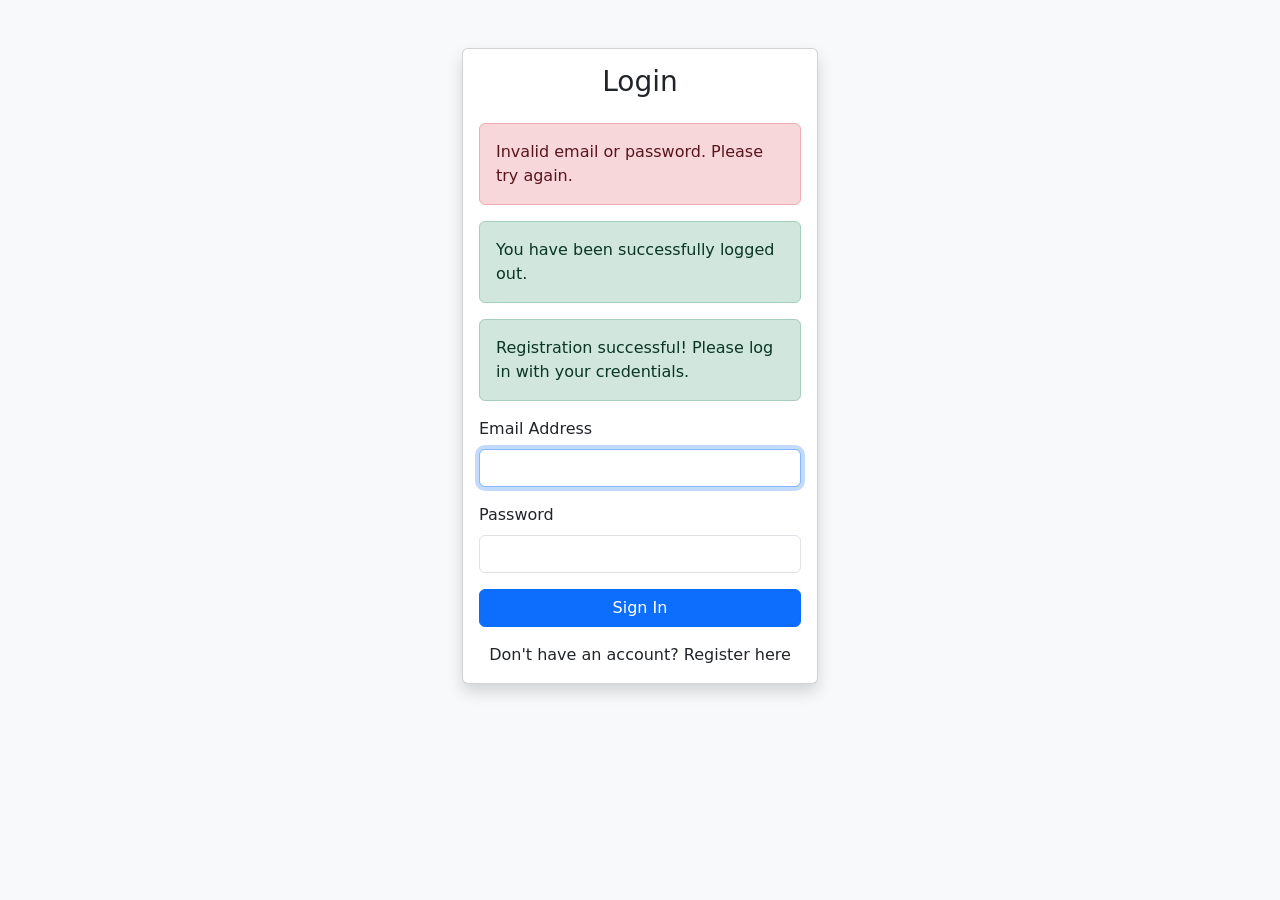
<file: Spring-Security/src/main/resources/templates/login.html>
<!DOCTYPE html>
<html xmlns:th="http://www.thymeleaf.org" lang="en">
<head>
    <meta charset="UTF-8">
    <meta name="viewport" content="width=device-width, initial-scale=1.0">
    <title>Login - Spring Security</title>
    <link href="https://cdn.jsdelivr.net/npm/bootstrap@5.3.2/dist/css/bootstrap.min.css" rel="stylesheet">
</head>
<body class="bg-light">
<div class="container mt-5">
    <div class="row justify-content-center">
        <div class="col-md-4">
            <div class="card shadow">
                <div class="card-body">
                    <h3 class="text-center mb-4">Login</h3>

                    <!-- Spring Security Error Message -->
                    <div th:if="${param.error}" class="alert alert-danger">
                        Invalid email or password. Please try again.
                    </div>

                    <!-- Logout Confirmation -->
                    <div th:if="${param.logout}" class="alert alert-success">
                        You have been successfully logged out.
                    </div>

                    <!-- Registration Success Message -->
                    <div th:if="${param.registrationSuccess}" class="alert alert-success">
                        Registration successful! Please log in with your credentials.
                    </div>

                    <!-- Login Form -->
                    <form th:action="@{/login}" method="post">
                        <div class="mb-3">
                            <label for="username" class="form-label">Email Address</label>
                            <input type="email" class="form-control" id="username" name="username" required autofocus>
                        </div>
                        <div class="mb-3">
                            <label for="password" class="form-label">Password</label>
                            <input type="password" class="form-control" id="password" name="password" required>
                        </div>
                        <button type="submit" class="btn btn-primary w-100">Sign In</button>
                    </form>

                    <div class="mt-3 text-center">
                        <a th:href="@{/register}">Don't have an account? Register here</a>
                    </div>
                </div>
            </div>
        </div>
    </div>
</div>
</body>
</html>
</file>
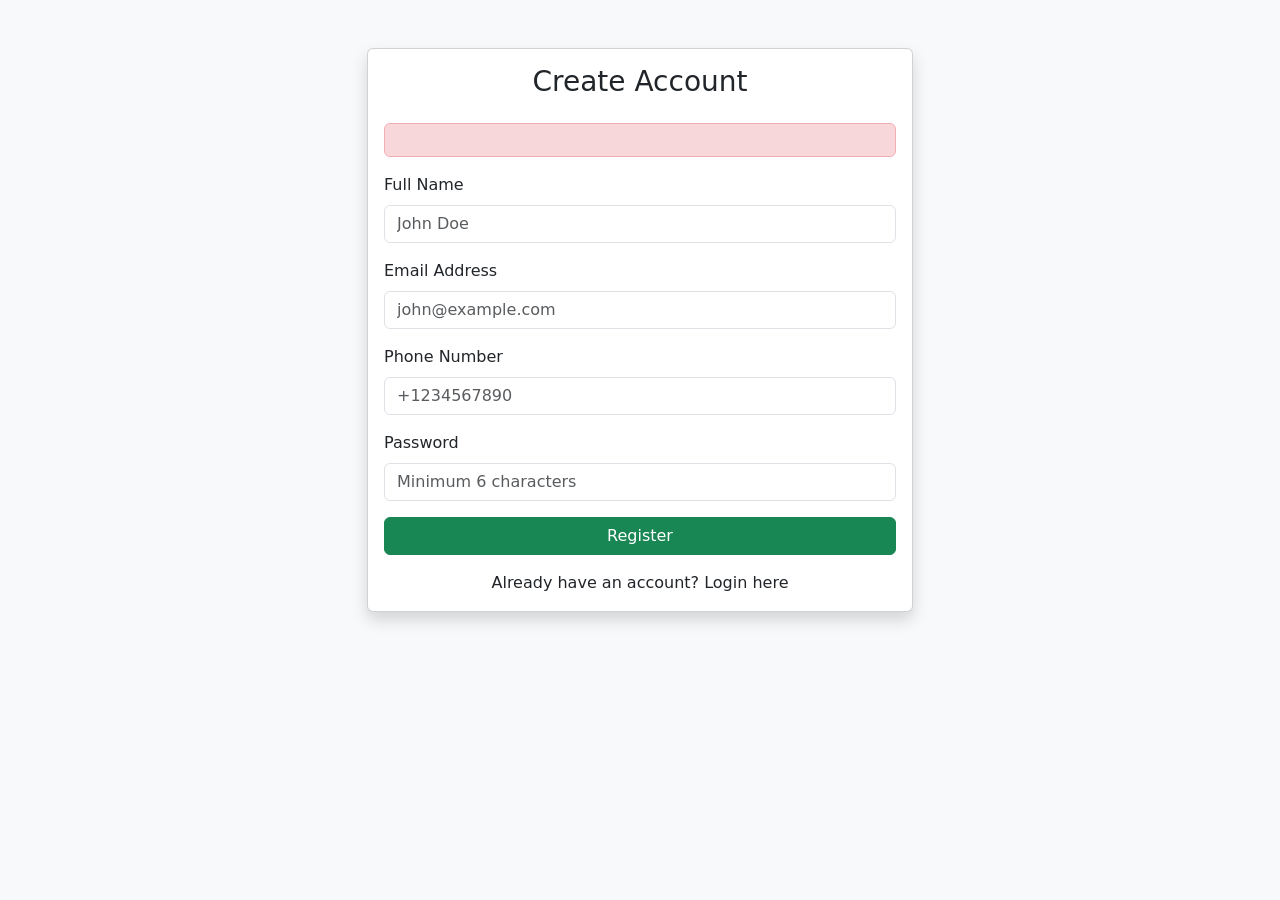
<file: Spring-Security/src/main/resources/templates/register.html>
<!DOCTYPE html>
<html xmlns:th="http://www.thymeleaf.org" lang="en">
<head>
    <meta charset="UTF-8">
    <meta name="viewport" content="width=device-width, initial-scale=1.0">
    <title>Register - Spring Security</title>
    <link href="https://cdn.jsdelivr.net/npm/bootstrap@5.3.2/dist/css/bootstrap.min.css" rel="stylesheet">
</head>
<body class="bg-light">
<div class="container mt-5">
    <div class="row justify-content-center">
        <div class="col-md-6">
            <div class="card shadow">
                <div class="card-body">
                    <h3 class="text-center mb-4">Create Account</h3>

                    <!-- Global Business Error (e.g., Duplicate Email) -->
                    <div th:if="${error}" class="alert alert-danger" th:text="${error}"></div>

                    <form th:action="@{/register}" method="post" th:object="${user}">
                        <div class="mb-3">
                            <label for="name" class="form-label">Full Name</label>
                            <input type="text" th:field="*{name}" class="form-control" id="name" placeholder="John Doe">
                            <small th:if="${#fields.hasErrors('name')}" th:errors="*{name}" class="text-danger fw-bold"></small>
                        </div>

                        <div class="mb-3">
                            <label for="email" class="form-label">Email Address</label>
                            <input type="email" th:field="*{email}" class="form-control" id="email" placeholder="john@example.com">
                            <small th:if="${#fields.hasErrors('email')}" th:errors="*{email}" class="text-danger fw-bold"></small>
                        </div>

                        <div class="mb-3">
                            <label for="phone" class="form-label">Phone Number</label>
                            <input type="text" th:field="*{phone}" class="form-control" id="phone" placeholder="+1234567890">
                            <small th:if="${#fields.hasErrors('phone')}" th:errors="*{phone}" class="text-danger fw-bold"></small>
                        </div>

                        <div class="mb-3">
                            <label for="password" class="form-label">Password</label>
                            <input type="password" th:field="*{password}" class="form-control" id="password" placeholder="Minimum 6 characters">
                            <small th:if="${#fields.hasErrors('password')}" th:errors="*{password}" class="text-danger fw-bold"></small>
                        </div>

                        <button type="submit" class="btn btn-success w-100">Register</button>
                    </form>

                    <div class="mt-3 text-center">
                        <a th:href="@{/login}">Already have an account? Login here</a>
                    </div>
                </div>
            </div>
        </div>
    </div>
</div>
</body>
</html>
</file>
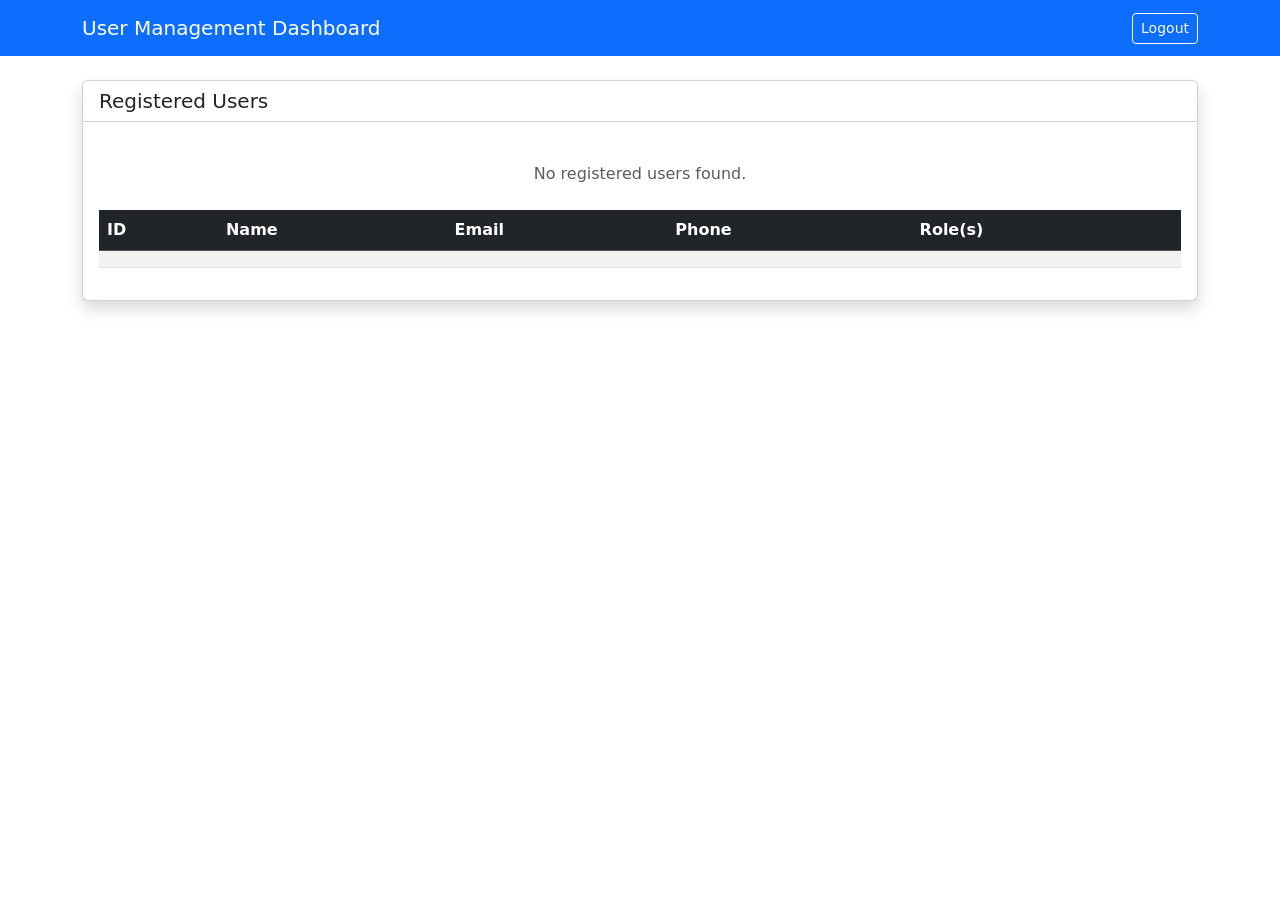
<file: Spring-Security/src/main/resources/templates/users.html>
<!DOCTYPE html>
<html xmlns:th="http://www.thymeleaf.org" lang="en">
<head>
    <meta charset="UTF-8">
    <meta name="viewport" content="width=device-width, initial-scale=1.0">
    <title>User Dashboard - Spring Security</title>
    <link href="https://cdn.jsdelivr.net/npm/bootstrap@5.3.2/dist/css/bootstrap.min.css" rel="stylesheet">
</head>
<body>
<!-- Navigation Bar -->
<nav class="navbar navbar-dark bg-primary mb-4">
    <div class="container">
        <span class="navbar-brand">User Management Dashboard</span>
        <div class="d-flex align-items-center text-white">
            <!-- Display authenticated user's email -->
            <span class="me-3" th:text="'Welcome, ' + ${#authentication.name}"></span>
            <form th:action="@{/logout}" method="post" class="d-inline">
                <button type="submit" class="btn btn-outline-light btn-sm">Logout</button>
            </form>
        </div>
    </div>
</nav>

<!-- Main Content -->
<div class="container">
    <div class="card shadow">
        <div class="card-header bg-white">
            <h5 class="mb-0">Registered Users</h5>
        </div>
        <div class="card-body">
            <!-- Empty State -->
            <div th:if="${users == null || users.isEmpty()}" class="text-center text-muted p-4">
                No registered users found.
            </div>

            <!-- User Table -->
            <table th:if="${users != null && !users.isEmpty()}" class="table table-striped table-hover align-middle">
                <thead class="table-dark">
                <tr>
                    <th>ID</th>
                    <th>Name</th>
                    <th>Email</th>
                    <th>Phone</th>
                    <th>Role(s)</th>
                </tr>
                </thead>
                <tbody>
                <tr th:each="user : ${users}">
                    <td th:text="${user.id}"></td>
                    <td th:text="${user.name}"></td>
                    <td th:text="${user.email}"></td>
                    <td th:text="${user.phone}"></td>
                    <td>
                        <!-- Iterate over roles collection -->
                        <span th:each="role, iterStat : ${user.roles}"
                              class="badge bg-secondary me-1"
                              th:text="${role.name}"></span>
                    </td>
                </tr>
                </tbody>
            </table>
        </div>
    </div>
</div>
</body>
</html>
</file>
